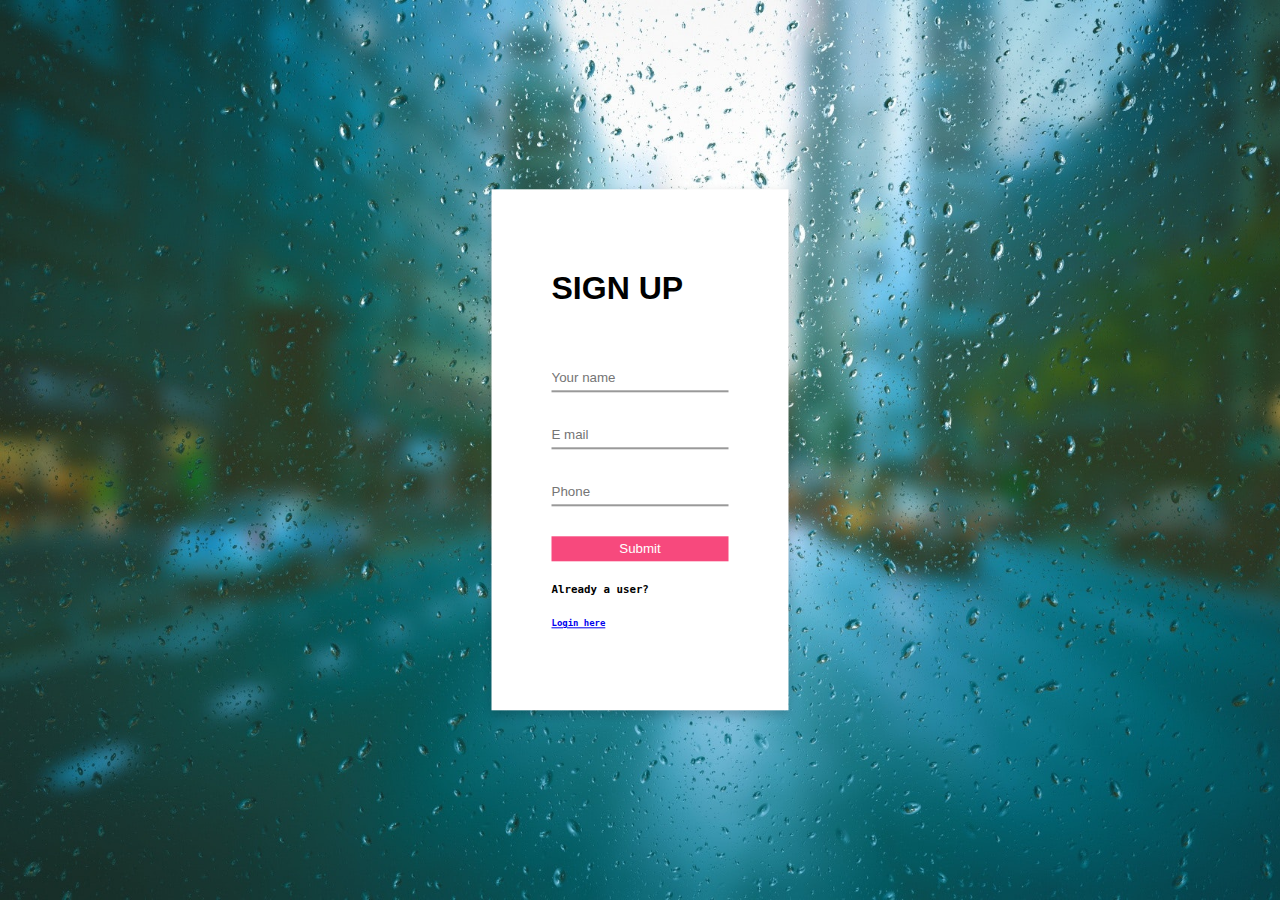
<file: index.html>
<html>
<head>
<title>sign in</title>
</head>
<link rel="stylesheet" type="text/css" href="style.css">
<body>
<div class="box">
<h1>SIGN UP</h1><br></br>
<form>
<div>
<input type="text" placeholder="Your name" required="">
</div>
<div>
<input type="email" placeholder="E mail" required="">
<div>
<input type="text" placeholder="Phone" required="">
</div>
<input type="submit" value="Submit">
<h5><tt>Already a user?</tt><h5><a href="login.html"><h5><tt>Login here</tt></h5></a></pr>
</div>
</form>
</body>
</html>
</file>
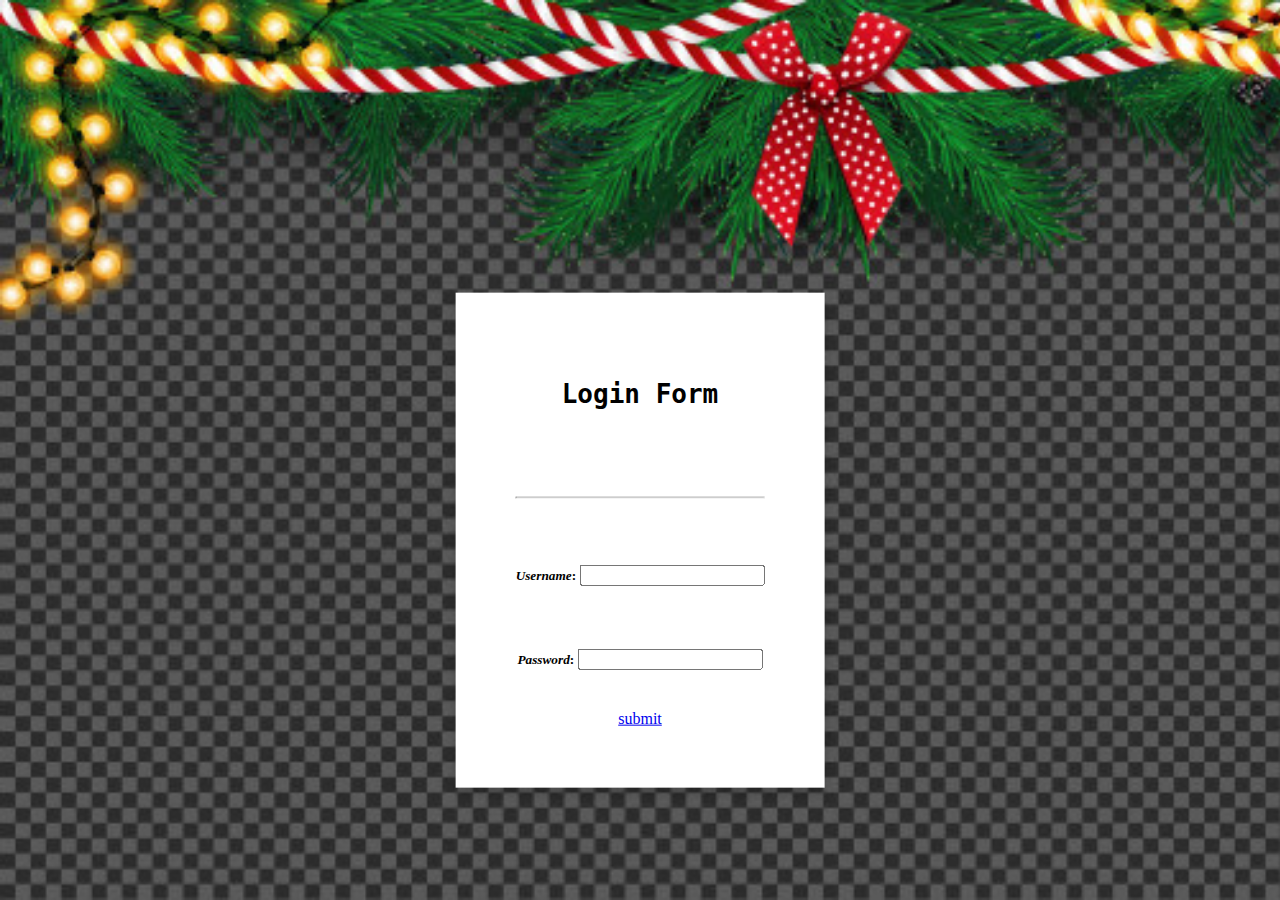
<file: login.html>
<html>
<head>
<title>login</title>
<script src="index.js"></script>
<link rel="stylesheet" type="text/css" href="styles.css">
</head>
<body>
<br></br>
<form name="submit">
<div class="box">
<center><h1><tt><p>Login Form</p></tt></h1></center></br>
<br></br>
<hr></hr>
<br></br>
<center><em><h5>Username</em>:    <input type="text" name="username"></center></h5></br>
<center><h5><em>Password</em>:    <input type="password" name="password"></h5></br>
<center><a href="pag.html">submit</a></center>
</div>
</form>
</body>
</html>
</file>
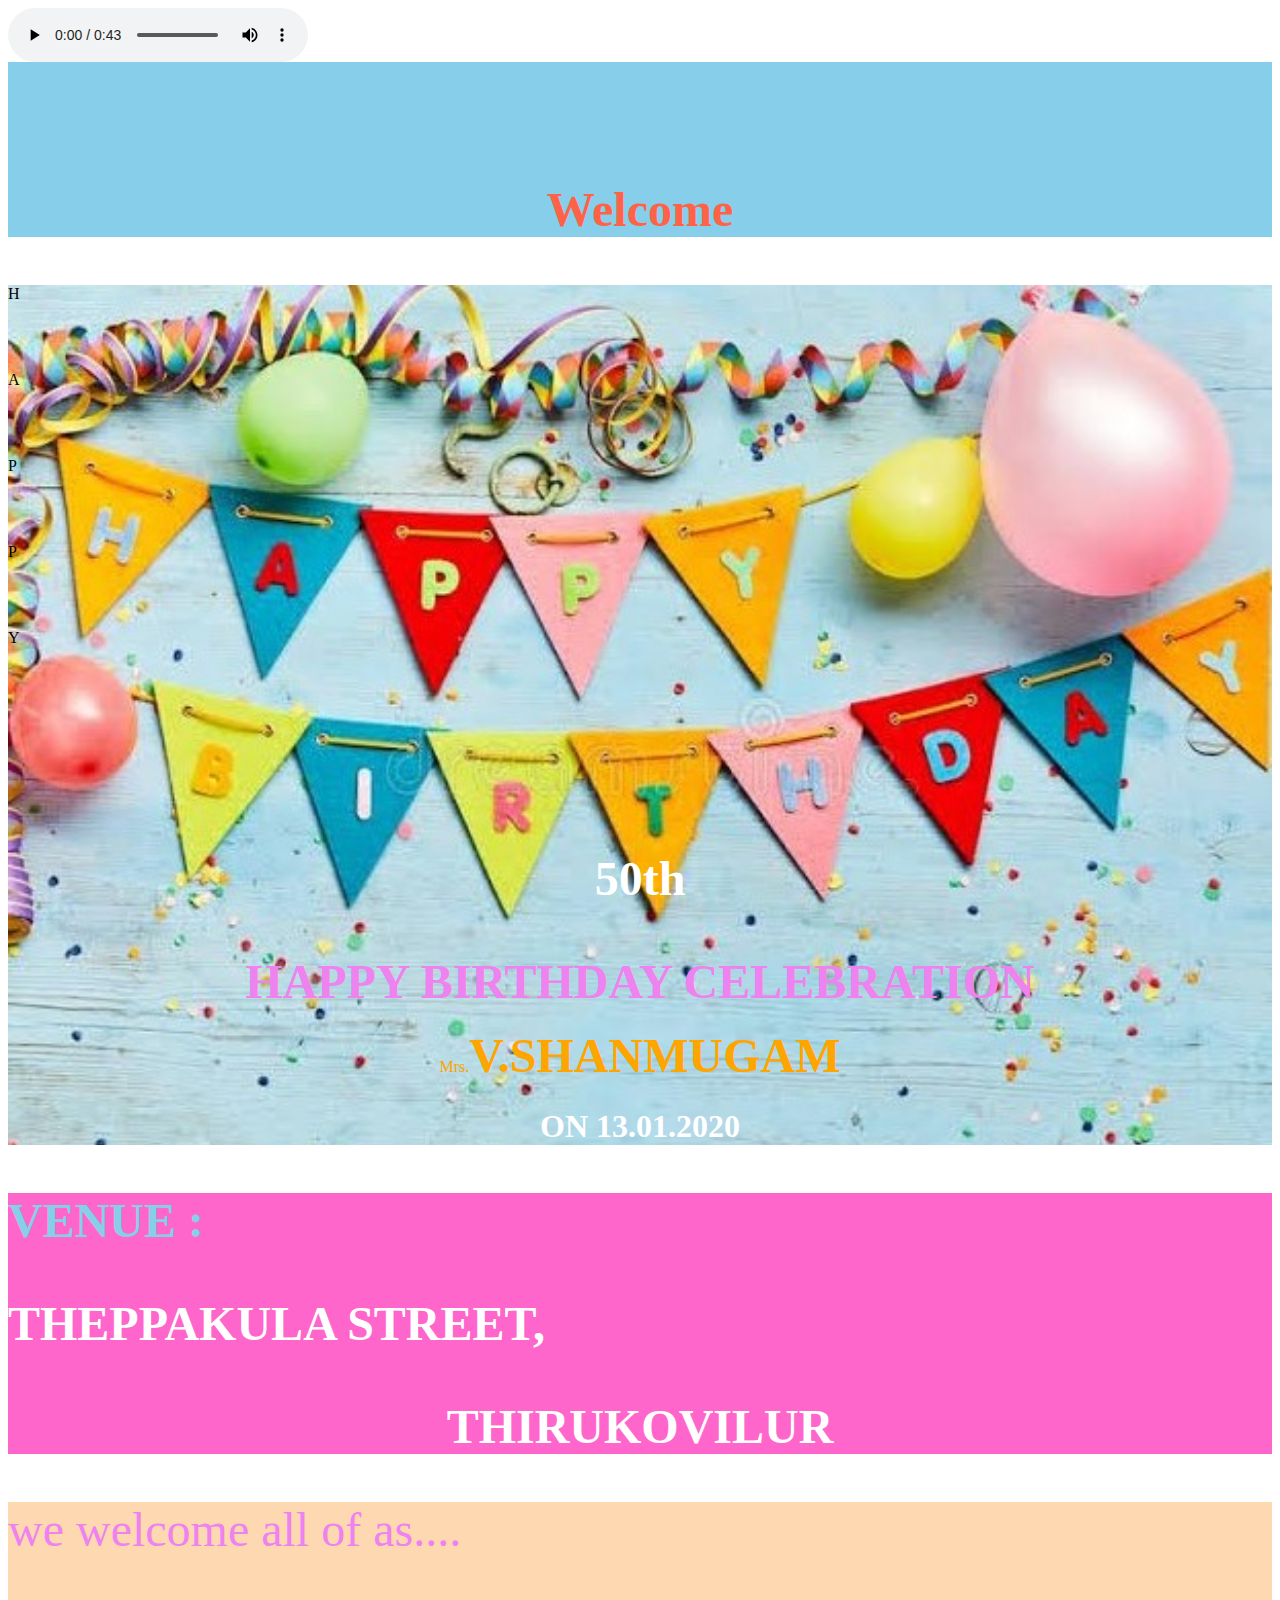
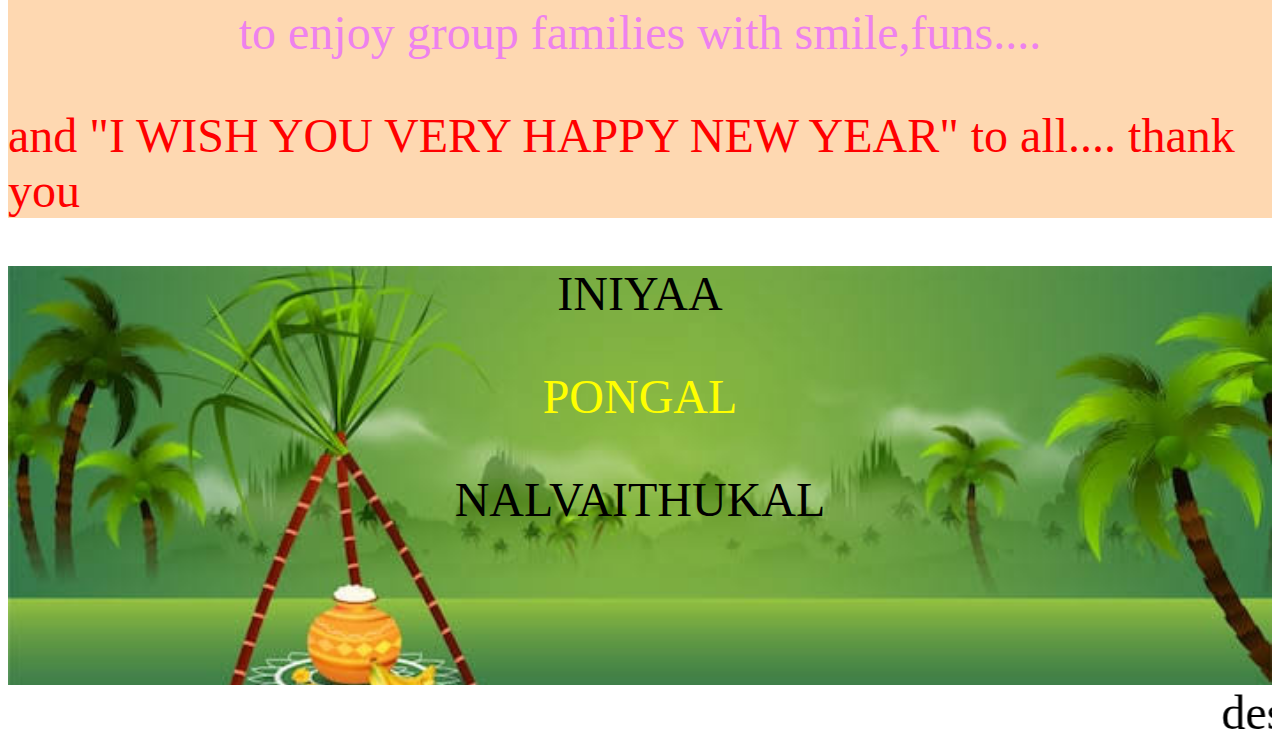
<file: pag.html>
<html>
<head>
<title></title>
<link rel="stylesheet" type="text/css" href="styless.css">
</head>
<body>
<audio controls>
<source src="song.mp3" type="audio/mpeg">
</audio>
<div class="wel">

<br>


</br>

<br>

</br>
<center><h1><font size="30"><p style="color:#FF6347";>Welcome</p></font></h1></center>


</div>


<div class="bgcol">

<p>H</p>
<br></br>
<p>A</p>
<br></br>
<p>P</p>
<br></br>
<p>P</p>
<br></br>
<p>Y</p>




<p></p>



<br>

</br>


<p>

<br>
</br>

</p>

<p></p>
<p></p>


<p>
</p>


<p></p>

<p></p>
<br>
</br> 
<center><h1><font size="60"><p style="color:#fff;">50th</p></font></h1></center>
<center><h3><div id="text" style="color:violet;"><font size="40">HAPPY BIRTHDAY  CELEBRATION</font></div></h3></center>
<center><p style="color:orange;">Mrs.<font size="60"><b>V.SHANMUGAM</b></font></p></center>
<center><h6><font size="06"><p style="color:#fff;">ON   13.01.2020</font></h6></center>
</div>
<div class="boxe">
<h5><font size="40"><p style="color:skyblue;">VENUE  :  <p style="color:white;">THEPPAKULA  STREET,</p></font></h5>
<center><h5><font size="40"><p style="color:white;">THIRUKOVILUR</p></font></h5></center>
</div>
<div class="or">

<font size="40"><p style="color:violet;">we welcome all of as....</p></font>
<center><font size="40"><p style="color:violet;">to enjoy group families with smile,funs....</p><font size="40"></center>
        <p style="color:red;">and "I WISH YOU VERY HAPPY NEW YEAR" to all.... thank you</p><font size="40"> 
</div>
<div class="pon">


<center><p>INIYAA</p>


<center><p style="color:yellow;">PONGAL</p></center>


<center><p>NALVAITHUKAL</p></center>


<br>

</br>
</div>
<div class="anim">
<marquee>designed by sabari.s</marquee>

</div>
</body>
</html>
</file>
<file: style.css>
body{
    margin:0;
	padding:0;
	background-image:url(city.jpg);
	background-size: cover;
	font-family: sans-serif;
	background-repeat:no-repeat;
	}
.box
{
	position:absolute;
	top:50%;
	left:50%;
	transform:translate(-50%,-50%);
	background:#fff;
	width:500 px;
	padding:60px;
	box-sizing:border-box;
	border:1px solid rfba(0,0,0,.1);
	box-shadow:0 5px 10px rgba(0,0,0,.2);
}
.box h1
{
color:rose;
}	
.box input
{
	padding:5px 0;
	margin-bottom:30px;
	outline:none;
	border:none;
	border-bottom:2px solid #999;
	width:100%;
	box-sizing:border-box;
}
.box input[type="submit"]
{
	border-bottom:none;
	background:#f7497d;
	color:#fff;
	margin-bottom:0;
}
</file>
<file: styles.css>
body{
	margin:0;
	padding:0;
	background-image:url(new.jpg);
	background-size: cover;
	font-family: algerian;
	background-repeat:no-repeat;
}
.box
{
	position:absolute;
	top:60%;
	left:50%;
	transform:translate(-50%,-50%);
	background:#fff;
	width:500 px;
	padding:60px;
	box-sizing:border-box;
	border:1px solid rfba(0,0,0,.1);
	box-shadow:0 5px 10px rgba(0,0,0,.2);
}
</file>
<file: styless.css>
.wel
{
	background:#87CEEB;
	background-repeat:no-repeat;
	background-size: cover;
	font-family:Bauhaus 93;
}
.bgcol
{
	background-image:url('hap.jpg');
	background-repeat:no-repeat;
	background-size:cover;
	font-family:algerian;
}
.boxe
{
	background:#ff66cc;
	font-family:Copperplate Gothic Bold;
}
.or
{
	background:#fed8b1;
	font-family:French Script MT;
}
.pon
{
	background-image:url('pongal.jpg');
	background-repeat:no-repeat;
	background-size: cover;
	font-family:Curlz MT;
}
.anim
{
	font-family:Colonna MT;

}
</file>
